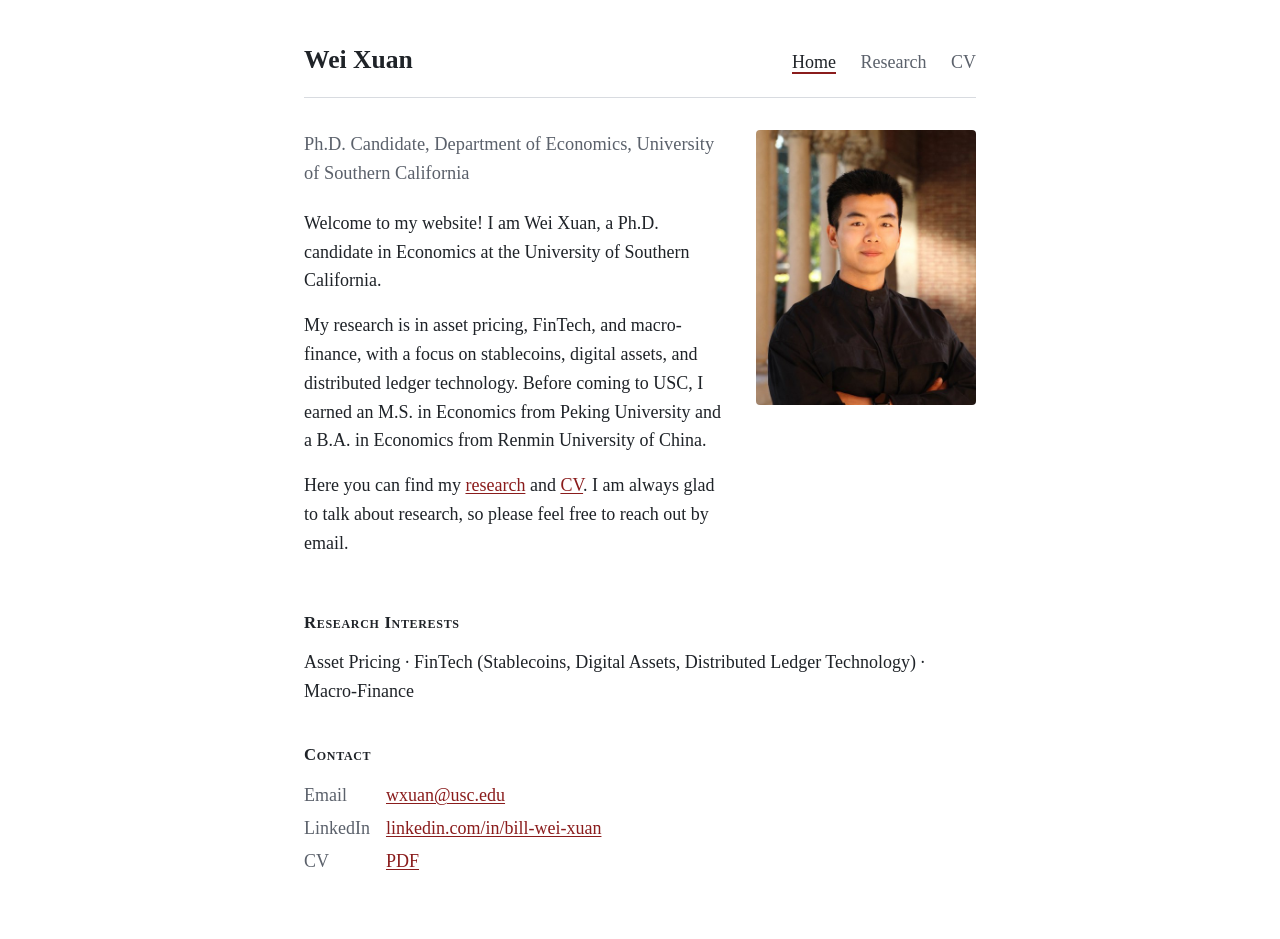
<file: index.html>
<!DOCTYPE html>
<html lang="en">
<head>
  <meta charset="utf-8">
  <meta name="viewport" content="width=device-width, initial-scale=1">
  <title>Wei Xuan</title>
  <meta name="description" content="Wei Xuan, Ph.D. candidate in Economics at the University of Southern California. Research in asset pricing, FinTech, and macro-finance.">
  <link rel="stylesheet" href="style.css">
</head>
<body>
  <div class="wrap">
    <header>
      <a class="name" href="./">Wei Xuan</a>
      <nav>
        <a href="./" aria-current="page">Home</a>
        <a href="research.html">Research</a>
        <a href="files/Xuan_CV.pdf">CV</a>
      </nav>
    </header>

    <main>
      <div class="intro">
        <img class="headshot" src="images/headshot.jpg" width="240" height="300" alt="Wei Xuan">
        <div>
          <h1>Ph.D. Candidate, Department of Economics, University of Southern California</h1>

          <p>Welcome to my website! I am Wei Xuan, a Ph.D. candidate in Economics at the University of Southern California.</p>

          <p>My research is in asset pricing, FinTech, and macro-finance, with a focus on stablecoins, digital assets, and distributed ledger technology. Before coming to USC, I earned an M.S. in Economics from Peking University and a B.A. in Economics from Renmin University of China.</p>

          <p>Here you can find my <a href="research.html">research</a> and <a href="files/Xuan_CV.pdf">CV</a>. I am always glad to talk about research, so please feel free to reach out by email.</p>
        </div>
      </div>

      <h2>Research Interests</h2>
      <p>Asset Pricing &middot; FinTech (Stablecoins, Digital Assets, Distributed Ledger Technology) &middot; Macro-Finance</p>

      <h2>Contact</h2>
      <dl class="contact">
        <dt>Email</dt>
        <dd><a href="mailto:wxuan@usc.edu">wxuan@usc.edu</a></dd>
        <dt>LinkedIn</dt>
        <dd><a href="https://www.linkedin.com/in/bill-wei-xuan/">linkedin.com/in/bill-wei-xuan</a></dd>
        <dt>CV</dt>
        <dd><a href="files/Xuan_CV.pdf">PDF</a></dd>
      </dl>
    </main>
  </div>
</body>
</html>
</file>
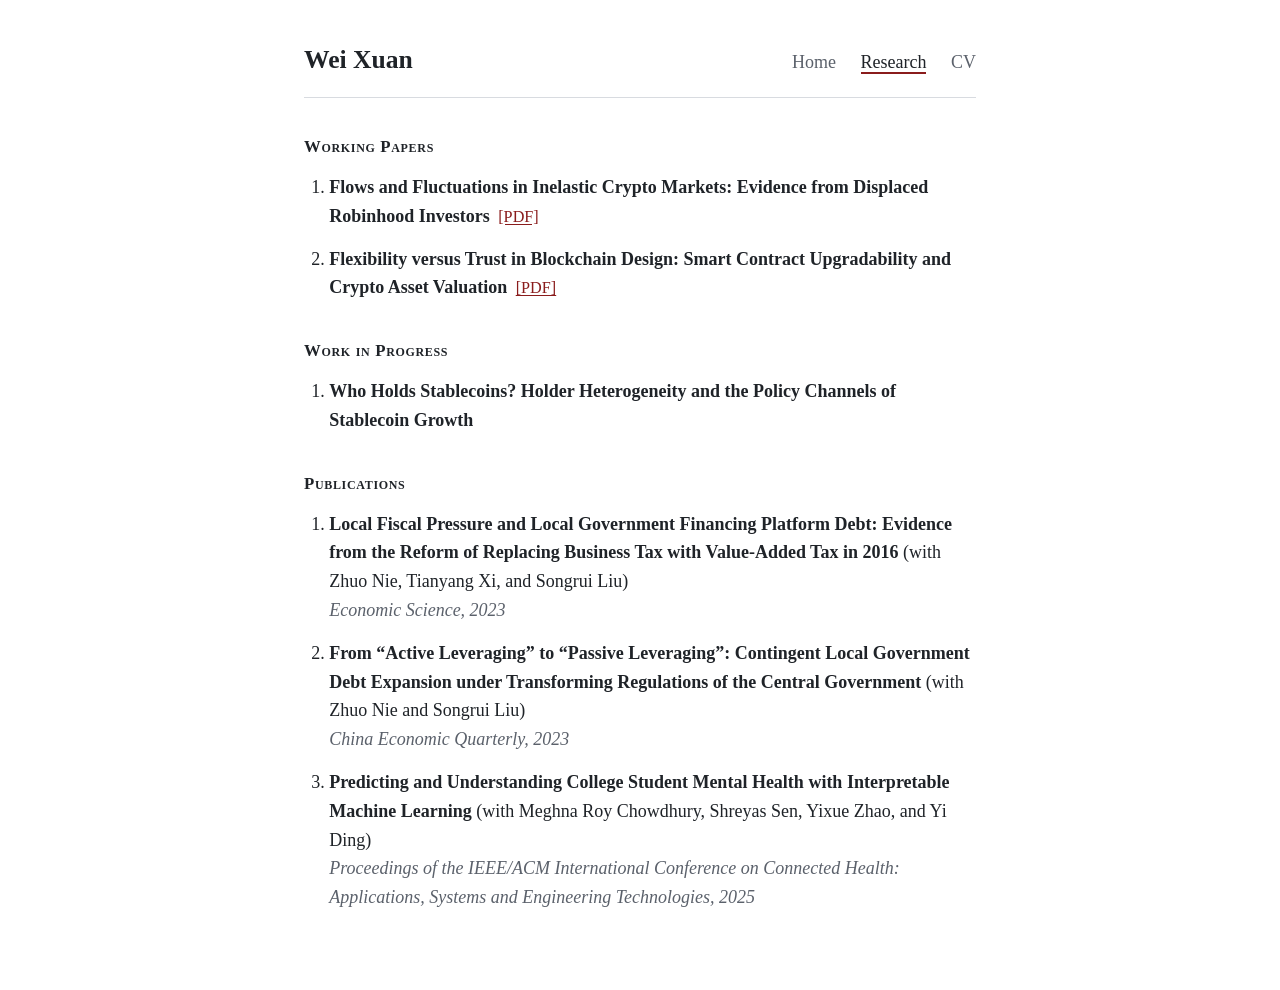
<file: research.html>
<!DOCTYPE html>
<html lang="en">
<head>
  <meta charset="utf-8">
  <meta name="viewport" content="width=device-width, initial-scale=1">
  <title>Research | Wei Xuan</title>
  <meta name="description" content="Working papers, work in progress, and publications by Wei Xuan.">
  <link rel="stylesheet" href="style.css">
</head>
<body>
  <div class="wrap">
    <header>
      <a class="name" href="./">Wei Xuan</a>
      <nav>
        <a href="./">Home</a>
        <a href="research.html" aria-current="page">Research</a>
        <a href="files/Xuan_CV.pdf">CV</a>
      </nav>
    </header>

    <main>
      <h2>Working Papers</h2>
      <ol class="papers">
        <li>
          <span class="title"><a href="files/Xuan_Crypto_Flows_Robinhood.pdf">Flows and Fluctuations in Inelastic Crypto Markets: Evidence from Displaced Robinhood Investors</a></span>
          <a class="pdf" href="files/Xuan_Crypto_Flows_Robinhood.pdf">[PDF]</a>
        </li>
        <li>
          <span class="title"><a href="files/Xuan_Smart_Contract_Upgradability.pdf">Flexibility versus Trust in Blockchain Design: Smart Contract Upgradability and Crypto Asset Valuation</a></span>
          <a class="pdf" href="files/Xuan_Smart_Contract_Upgradability.pdf">[PDF]</a>
        </li>
      </ol>

      <h2>Work in Progress</h2>
      <ol class="papers">
        <li><span class="title">Who Holds Stablecoins? Holder Heterogeneity and the Policy Channels of Stablecoin Growth</span></li>
      </ol>

      <h2>Publications</h2>
      <ol class="papers">
        <li>
          <span class="title">Local Fiscal Pressure and Local Government Financing Platform Debt: Evidence from the Reform of Replacing Business Tax with Value-Added Tax in 2016</span>
          (with Zhuo Nie, Tianyang Xi, and Songrui Liu)
          <span class="venue">Economic Science, 2023</span>
        </li>
        <li>
          <span class="title">From &ldquo;Active Leveraging&rdquo; to &ldquo;Passive Leveraging&rdquo;: Contingent Local Government Debt Expansion under Transforming Regulations of the Central Government</span>
          (with Zhuo Nie and Songrui Liu)
          <span class="venue">China Economic Quarterly, 2023</span>
        </li>
        <li>
          <span class="title">Predicting and Understanding College Student Mental Health with Interpretable Machine Learning</span>
          (with Meghna Roy Chowdhury, Shreyas Sen, Yixue Zhao, and Yi Ding)
          <span class="venue">Proceedings of the IEEE/ACM International Conference on Connected Health: Applications, Systems and Engineering Technologies, 2025</span>
        </li>
      </ol>
    </main>
  </div>
</body>
</html>
</file>
<file: style.css>
:root {
  --text: #1f2328;
  --muted: #5b616b;
  --rule: #d8dbe0;
  --link: #8a1c1c;
}

* { box-sizing: border-box; }

html { -webkit-text-size-adjust: 100%; }

body {
  margin: 0;
  color: var(--text);
  background: #fff;
  font-family: Charter, "Bitstream Charter", "Sitka Text", Cambria, Georgia, serif;
  font-size: 18px;
  line-height: 1.6;
}

.wrap {
  max-width: 720px;
  margin: 0 auto;
  padding: 0 24px 64px;
}

header {
  display: flex;
  flex-wrap: wrap;
  align-items: baseline;
  justify-content: space-between;
  gap: 8px 24px;
  padding: 40px 0 16px;
  border-bottom: 1px solid var(--rule);
  margin-bottom: 32px;
}

.name {
  font-size: 1.6rem;
  font-weight: 700;
  color: var(--text);
  text-decoration: none;
}

nav a {
  margin-left: 20px;
  color: var(--muted);
  text-decoration: none;
}
nav a:first-child { margin-left: 0; }
nav a:hover, nav a[aria-current="page"] { color: var(--text); }
nav a[aria-current="page"] { border-bottom: 2px solid var(--link); }

a { color: var(--link); text-underline-offset: 2px; }

h1 { font-size: 1.15rem; font-weight: 400; color: var(--muted); margin: 0 0 24px; }

h2 {
  font-size: 1.05rem;
  font-variant: small-caps;
  letter-spacing: 0.04em;
  margin: 36px 0 12px;
}

p { margin: 0 0 16px; }

.intro {
  display: grid;
  grid-template-columns: 1fr 220px;
  gap: 32px;
  align-items: start;
}
.intro h1 { margin-bottom: 20px; }
.headshot {
  grid-column: 2;
  grid-row: 1;
  width: 220px;
  height: auto;
  border-radius: 4px;
}
.intro > div { grid-column: 1; grid-row: 1; }

dl.contact { display: grid; grid-template-columns: max-content 1fr; gap: 4px 16px; margin: 0; }
dl.contact dt { color: var(--muted); }
dl.contact dd { margin: 0; }

ol.papers { margin: 0; padding-left: 1.4em; }
ol.papers li { margin-bottom: 14px; }
.title { font-weight: 700; }
.title a { color: var(--text); text-decoration: none; }
.title a:hover { color: var(--link); text-decoration: underline; }
.pdf { font-size: 0.9em; margin-left: 4px; }
.venue { display: block; font-style: italic; color: var(--muted); }

@media (max-width: 640px) {
  .intro { grid-template-columns: 1fr; gap: 20px; }
  .headshot { grid-column: 1; grid-row: 1; width: 180px; }
  .intro > div { grid-column: 1; grid-row: 2; }
}

@media (max-width: 520px) {
  body { font-size: 17px; }
  header { padding-top: 28px; }
}
</file>
